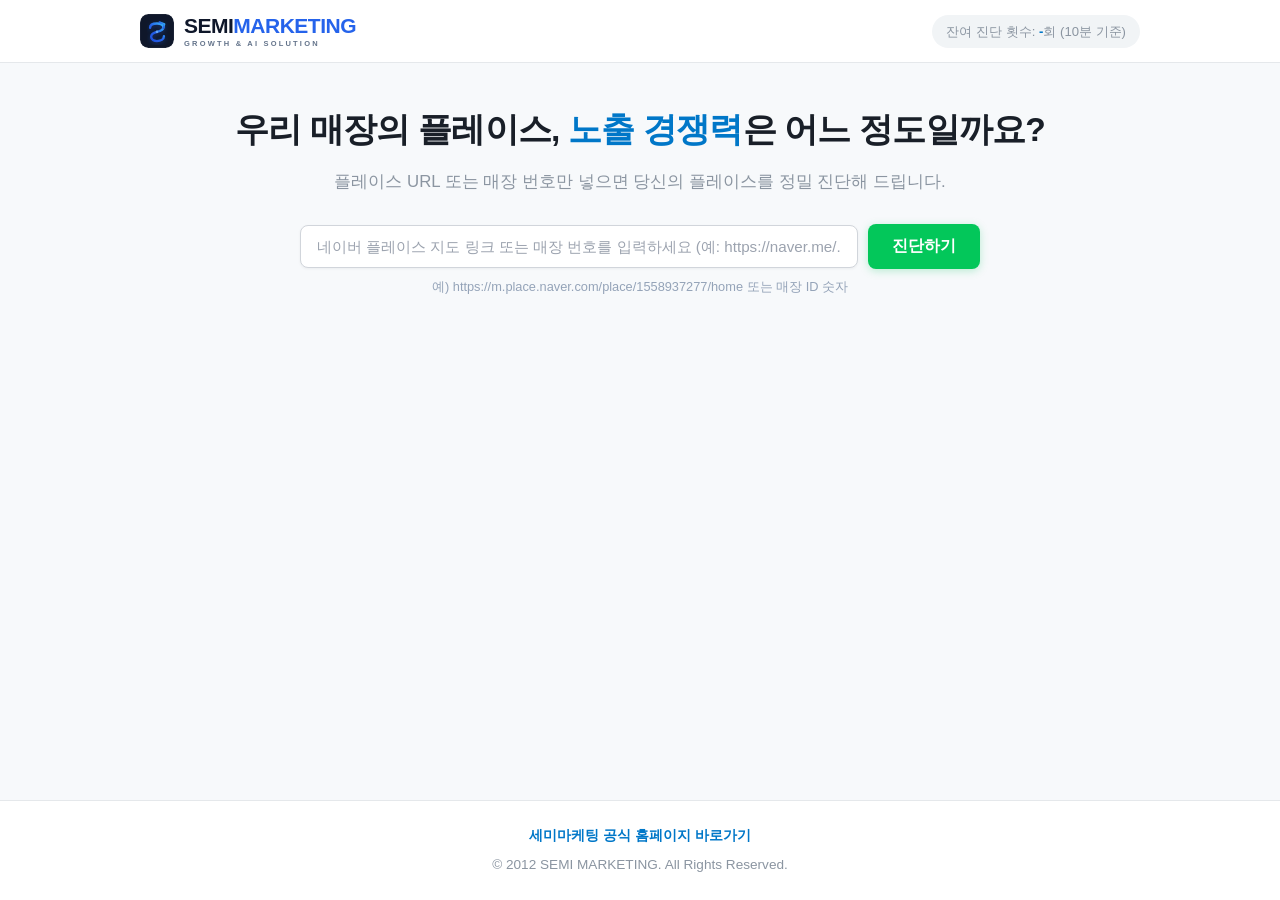
<file: web/index.html>
<!DOCTYPE html>
<html lang="ko">
<head>
  <meta charset="UTF-8">
  <meta name="viewport" content="width=device-width, initial-scale=1.0">
  <title>네이버 플레이스 30초 무료 정밀 진단 | 세미마케팅 (SEMI MARKETING)</title>
  <meta name="description" content="플레이스 링크만 넣으면 상위 노출 7대 핵심 지표, 지수 등급(일반~최적4), 개선 솔루션을 30초 만에 AI가 무료로 정밀 분석해 드립니다.">
  <meta name="keywords" content="네이버 플레이스 진단, 스마트플레이스 순위, 플레이스 지수, 플레이스 최적화, 세미마케팅, 플레이스 상위노출, 플레이스 SEO">
  <meta name="author" content="세미마케팅 (SEMI MARKETING)">
  <meta name="naver-site-verification" content="81b3215d7c33c5d6ae2dcd6ca7cab231c19b5859" />
  <meta name="google-site-verification" content="googlec3946c90af67648c" />
  <link rel="canonical" href="https://naver-place-diagnosis.pages.dev">

  <!-- Open Graph / 카카오톡·SNS 공유 카드 -->
  <meta property="og:type" content="website">
  <meta property="og:site_name" content="세미마케팅 (SEMI MARKETING)">
  <meta property="og:title" content="우리 매장 플레이스 노출 경쟁력은 몇 점? 30초 정밀 진단">
  <meta property="og:description" content="플레이스 링크만 넣으면 7대 핵심 노출 지표와 최적화 등급을 30초 만에 무료로 정밀 분석해 드립니다.">
  <meta property="og:url" content="https://naver-place-diagnosis.pages.dev">
  <meta property="og:image" content="https://naver-place-diagnosis.pages.dev/og-share-card.png">
  <meta property="og:image:width" content="1200">
  <meta property="og:image:height" content="630">

  <!-- Twitter Card -->
  <meta name="twitter:card" content="summary_large_image">
  <meta name="twitter:title" content="우리 매장 플레이스 노출 경쟁력은 몇 점? 30초 정밀 진단">
  <meta name="twitter:description" content="플레이스 링크만 넣으면 7대 핵심 노출 지표와 최적화 등급을 30초 만에 무료로 정밀 분석해 드립니다.">
  <meta name="twitter:image" content="https://naver-place-diagnosis.pages.dev/og-share-card.png">

  <!-- AEO / GEO 구조화 데이터 (JSON-LD: WebSite & FAQPage & ProfessionalService) -->
  <script type="application/ld+json">
  {
    "@context": "https://schema.org",
    "@graph": [
      {
        "@type": "WebSite",
        "@id": "https://naver-place-diagnosis.pages.dev/#website",
        "url": "https://naver-place-diagnosis.pages.dev",
        "name": "세미마케팅 플레이스 정밀 진단",
        "description": "네이버 스마트플레이스 30초 무료 정밀 진단 및 SEO 지수 분석 시스템",
        "publisher": {
          "@type": "Organization",
          "name": "세미마케팅 (SEMI MARKETING)",
          "url": "https://mkt.mainko.net"
        }
      },
      {
        "@type": "ProfessionalService",
        "@id": "https://naver-place-diagnosis-public.onrender.com/#service",
        "name": "세미마케팅 AI 마케팅 솔루션",
        "url": "https://mkt.mainko.net",
        "telephone": "0507-1415-7117",
        "priceRange": "무료 진단",
        "areaServed": "KR"
      },
      {
        "@type": "FAQPage",
        "mainEntity": [
          {
            "@type": "Question",
            "name": "네이버 플레이스 정밀 진단은 어떻게 진행되나요?",
            "acceptedAnswer": {
              "@type": "Answer",
              "text": "매장 지도 링크 또는 매장 번호를 입력하시면 7대 핵심 지표(기본정보, 메뉴설명, 영수증리뷰 수, 포토리뷰 비율, 블로그리뷰, 네이버예약/스마트콜 연동, 고객반응 태그)를 100점 만점 지수로 정밀 분석하여 등급을 산출합니다."
            }
          },
          {
            "@type": "Question",
            "name": "진단 결과는 무료인가요?",
            "acceptedAnswer": {
              "@type": "Answer",
              "text": "네, 세미마케팅에서 누구나 10분당 3회까지 무료로 즉시 진단 결과를 확인하실 수 있습니다."
            }
          }
        ]
      }
    ]
  }
  </script>

  <!-- Favicon -->
  <link rel="icon" type="image/svg+xml" href="logo_symbol.svg">
  <link rel="shortcut icon" href="logo_symbol.svg">

  <link rel="stylesheet" href="style.css">
</head>
<body>
  <div class="app-container">
    <!-- Header -->
    <header class="app-header">
      <div class="header-inner">
        <div class="logo-area">
          <a href="https://mkt.mainko.net" target="_blank" rel="noopener noreferrer" class="brand-logo-link" title="공식 홈페이지로 이동">
            <img src="logo_symbol.svg" alt="SEMI MARKETING" class="brand-logo-icon" width="34" height="34">
            <div class="brand-logo-text-group">
              <span class="brand-logo-main">SEMI<span class="brand-logo-blue">MARKETING</span></span>
              <span class="brand-logo-sub">GROWTH &amp; AI SOLUTION</span>
            </div>
          </a>
        </div>
        <div class="header-right-area">
          <div class="rate-limit-pill" id="rateLimitBadge">
            <span>잔여 진단 횟수: <strong id="remainingCount">-</strong>회 (10분 기준)</span>
          </div>
        </div>
      </div>
    </header>

    <!-- Main Hero / Input Section -->
    <main class="main-content">
      <section class="hero-section">
        <div class="hero-text">
          <h2>우리 매장의 플레이스, <strong>노출 경쟁력</strong>은 어느 정도일까요?</h2>
          <p>플레이스 URL 또는 매장 번호만 넣으면 당신의 플레이스를 정밀 진단해 드립니다.</p>
        </div>

                <div class="diagnosis-search-box">
          <form id="diagnosisForm" class="search-form-row" onsubmit="handleDiagnose(event)">
            <input 
              type="text" 
              id="placeUrlInput" 
              class="search-input-field"
              placeholder="네이버 플레이스 지도 링크 또는 매장 번호를 입력하세요 (예: https://naver.me/...)"
              autocomplete="off"
              required
            >
            <button type="submit" class="btn-diagnose-submit" id="submitBtn">진단하기</button>
          </form>
          <p class="search-helper-text">예) https://m.place.naver.com/place/1558937277/home 또는 매장 ID 숫자</p>
        </div>
      </section>

      <!-- Loading State -->
      <section class="loading-section" id="loadingSection" style="display: none;">
        <div class="loading-card">
          <div class="spinner-ring"></div>
          <h3 id="loadingTitle">플레이스 분석 중...</h3>
          <div class="progress-bar-container">
            <div class="progress-bar-fill" id="progressBarFill"></div>
          </div>
        </div>
      </section>

      <!-- Result Section -->
      <section class="result-section" id="resultSection" style="display: none;">
        <!-- Store Header Banner -->
                <!-- Place Index Gauge Card (레퍼런스 반원 게이지 완벽 구현) -->
                <!-- Place Index Gauge Card -->
        <div class="gauge-card section-card">
          <div class="gauge-header">
            <h2 class="gauge-store-title" id="gaugeStoreName">99숯불집 부평점</h2>
          </div>

          <div class="gauge-visual-container">
                        <svg class="gauge-svg" viewBox="0 0 460 260">
              <defs>
                                                                                <linearGradient id="gaugeGradient" x1="0%" y1="0%" x2="100%" y2="0%">
                  <!-- Muzli Palette: #ff1a40 / #b31240 / #ffc6d6 / #3bff1a / #29b312 -->
                  <!-- 일반 (레드/버건디) -> 준최 (소프트 로즈핑크) -> 최적 (비비드 네온그린/에메랄드) -->
                  <stop offset="0%" stop-color="#b31240" />
                  <stop offset="15%" stop-color="#ff1a40" />
                  <stop offset="35%" stop-color="#ff6b8b" />
                  <stop offset="50%" stop-color="#ffc6d6" />
                  <stop offset="68%" stop-color="#a3ff8f" />
                  <stop offset="85%" stop-color="#3bff1a" />
                  <stop offset="100%" stop-color="#29b312" />
                </linearGradient>
              </defs>

              <!-- Main Arc Track (R=160, 중심: 230, 220) -->
              <path d="M 70 220 A 160 160 0 0 1 390 220" fill="none" stroke="url(#gaugeGradient)" stroke-width="20" stroke-linecap="round" />

              <!-- Inner Ticks Guideline -->
              <path d="M 88 220 A 142 142 0 0 1 372 220" fill="none" stroke="#E2E8F0" stroke-width="2" stroke-dasharray="3 8" />

              <!-- Gauge Scale Labels (바깥쪽 R=195 배치로 게이지 바와 100% 분리 및 크기 확장) -->
              <!-- 각도: 180도(일반) ~ 0도(최적4) -->
              <text x="22" y="225" class="gauge-tick-label">일반</text>
              <text x="38" y="152" class="gauge-tick-label">준최1</text>
              <text x="82" y="92" class="gauge-tick-label">준최2</text>
              <text x="148" y="48" class="gauge-tick-label">준최3</text>
              <text x="230" y="32" class="gauge-tick-label center">준최4</text>
              <text x="312" y="48" class="gauge-tick-label">최적1</text>
              <text x="378" y="92" class="gauge-tick-label">최적2</text>
              <text x="422" y="152" class="gauge-tick-label">최적3</text>
              <text x="438" y="225" class="gauge-tick-label">최적4</text>

              <!-- Rotating Needle (원점: 230, 220, 기본 3시 방향 0도, -180도일 때 9시 일반) -->
              <g id="gaugeNeedleGroup" transform="rotate(-180, 230, 220)" style="transition: transform 1.2s cubic-bezier(0.34, 1.56, 0.64, 1);">
                <line x1="230" y1="220" x2="385" y2="220" stroke="#1E293B" stroke-width="4.5" stroke-linecap="round" />
                <circle cx="380" cy="220" r="3.5" fill="#1E293B" />
              </g>

              <!-- Center Needle Pivot -->
              <circle cx="230" cy="220" r="10" fill="#1E293B" />
              <circle cx="230" cy="220" r="4" fill="#FFFFFF" />
            </svg>
          </div>

          <!-- Gauge Bottom Centered Info (아래로 분리 배치하여 바늘/텍스트 겹침 100% 방지) -->
          <div class="gauge-score-display">
            <span class="gauge-grade-text" id="gaugeCenterGrade">최적2</span>
            <span class="gauge-score-text" id="gaugeCenterScore">플레이스 지수 73.0점</span>
          </div>
        </div>

        <!-- 7 Axis Score Grid -->
        <div class="section-card">
          <div class="card-header">
            <h3>플레이스 정밀 분석</h3>
          </div>
          <div class="axis-grid" id="axisGrid">
            <!-- Dynamic Axis Cards -->
          </div>
        </div>

        <!-- Customer Sentiment & Themes (각각 가로 전체 단독 배치) -->
        <!-- Sentiment Keywords -->
        <div class="section-card">
          <div class="card-header">
            <h3>방문자 주요 반응 키워드</h3>
          </div>
          <div class="sentiment-bar-list" id="sentimentList">
            <!-- Dynamic Sentiment Bars -->
          </div>
        </div>

        <!-- Themes -->
        <div class="section-card">
          <div class="card-header">
            <h3>주요 테마별 만족도</h3>
          </div>
          <div class="theme-bar-list" id="themeList">
            <!-- Dynamic Theme Bars -->
          </div>
        </div>

        <!-- Actionable Tips & Hidden Keywords (블러 잠금 및 상담 유도 카드) -->
        <div class="two-col-grid">
          <!-- Tips Card -->
          <div class="section-card blur-locked-card">
            <div class="card-header">
              <div class="badge-lock-header">
                <h3>노출 순위 개선 상세 리포트</h3>
                <span class="badge-exclusive">상담 전용</span>
              </div>
            </div>
            <div class="tips-list" id="tipsList">
              <!-- Dynamic Tips (Behind Blur) -->
            </div>
            <!-- Clean Centered Lock Overlay -->
            <div class="blur-cta-overlay" onclick="handleCtaClick()">
              <div class="lock-circle-icon"></div>
              <h4 class="lock-headline">상위 노출을 위한 상세 개선 사항</h4>
              <p class="lock-subtext">매장의 취약 지표를 보완할 수 있는 맞춤형 솔루션을 안내해 드립니다.</p>
              <button class="btn-lock-cta">무료 1:1 상담받고 확인하기</button>
            </div>
          </div>

          <!-- Hidden Keywords Card -->
          <div class="section-card blur-locked-card">
            <div class="card-header">
              <div class="badge-lock-header">
                <h3>보강 추천 검색 키워드 분석</h3>
                <span class="badge-exclusive">상담 전용</span>
              </div>
            </div>
            <p class="card-desc" id="prescriptionReason">해당 상권에서 고객들이 자주 검색하는 핵심 키워드를 리뷰와 매장 소개에 반영해 보세요.</p>
            <div class="keyword-tags" id="hiddenKeywordsList">
              <!-- Dynamic Keywords (Behind Blur) -->
            </div>
            <!-- Clean Centered Lock Overlay -->
            <div class="blur-cta-overlay" onclick="handleCtaClick()">
              <div class="lock-circle-icon"></div>
              <h4 class="lock-headline">상권 핵심 타겟 키워드 리스트</h4>
              <p class="lock-subtext">내 매장에 유입을 만들어낼 수 있는 실시간 검색 키워드를 제공합니다.</p>
              <button class="btn-lock-cta">무료 1:1 상담받고 확인하기</button>
            </div>
          </div>
        </div>

        <!-- CTA Card -->
        <div class="cta-card">
          <div class="cta-content">
            <h3>우리 매장 플레이스 노출을 더 높이고 싶으신가요?</h3>
            <p>매장 맞춤형 관리 방안과 상위 노출 전략을 무료로 안내해 드립니다.</p>
          </div>
          <button class="btn-cta" onclick="handleCtaClick()">
            <span>무료 1:1 맞춤 상담 신청하기</span>
          </button>
        </div>
      </section>
    </main>

    <!-- Footer -->
    <footer class="app-footer">
      <div class="footer-links">
        <a href="https://mkt.mainko.net" target="_blank" rel="noopener noreferrer" class="footer-link">세미마케팅 공식 홈페이지 바로가기</a>
      </div>
      <p>© 2012 SEMI MARKETING. All Rights Reserved.</p>
    </footer>
  </div>

  <!-- Custom Alert Modal -->
  <div class="modal-overlay" id="customModal" style="display: none;">
    <div class="modal-card">
      <h3 id="modalTitle">안내</h3>
      <p id="modalMessage">내용</p>
      <div class="modal-actions">
        <button class="btn-modal-close" onclick="closeCustomModal()">확인</button>
      </div>
    </div>
  </div>

  <script src="app.js"></script>
</body>
</html>
</file>
<file: web/style.css>
﻿/* ==========================================================================
   네이버 플레이스 30초 정밀 진단 전용 모던 스타일시트 (style.css)
   ========================================================================== */

:root {
  --primary-blue: #0077c8;
  --primary-hover: #0060a0;
  --accent-green: #03c75a;
  --accent-orange: #ff7a00;
  --bg-color: #f7f9fb;
  --card-bg: #ffffff;
  --text-main: #191f28;
  --text-muted: #8b95a1;
  --border-color: #e5e8eb;
  --shadow-sm: 0 2px 8px rgba(0, 0, 0, 0.04);
  --shadow-md: 0 8px 24px rgba(0, 0, 0, 0.08);
  --shadow-lg: 0 16px 36px rgba(0, 0, 0, 0.12);
  --radius-sm: 8px;
  --radius-md: 14px;
  --radius-lg: 20px;
}

* {
  margin: 0;
  padding: 0;
  box-sizing: border-box;
  font-family: -apple-system, BlinkMacSystemFont, "Pretendard Variable", Pretendard, "Apple SD Gothic Neo", "Malgun Gothic", sans-serif;
  -webkit-font-smoothing: antialiased;
}

html, body {
  width: 100%;
  max-width: 100vw;
  overflow-x: hidden;
  position: relative;
}

body {
  background-color: var(--bg-color);
  color: var(--text-main);
  line-height: 1.6;
  min-height: 100vh;
}

.app-container {
  display: flex;
  flex-direction: column;
  min-height: 100vh;
  width: 100%;
  max-width: 100%;
  overflow-x: hidden;
}

/* Header */
.app-header {
  background-color: #ffffff;
  border-bottom: 1px solid var(--border-color);
  position: sticky;
  top: 0;
  z-index: 100;
}

.header-inner {
  max-width: 1040px;
  margin: 0 auto;
  padding: 14px 20px;
  display: flex;
  justify-content: space-between;
  align-items: center;
}

.logo-area {
  display: flex;
  align-items: center;
  gap: 16px;
}

.brand-logo-link {
  display: inline-flex;
  flex-direction: row;
  align-items: center;
  gap: 10px;
  text-decoration: none;
  line-height: 1;
}

.brand-logo-icon {
  width: 34px;
  height: 34px;
  border-radius: 8px;
  flex-shrink: 0;
}

.brand-logo-text-group {
  display: flex;
  flex-direction: column;
  align-items: flex-start;
}

.brand-logo-main {
  font-size: 21px;
  font-weight: 900;
  color: #0F172A;
  letter-spacing: -0.5px;
  line-height: 1.1;
}

.brand-logo-blue {
  color: #2563EB;
}

.brand-logo-sub {
  font-size: 7.5px;
  font-weight: 800;
  letter-spacing: 2.2px;
  color: #64748B;
  margin-top: 3px;
  text-transform: uppercase;
}

.logo-text {
  display: flex;
  align-items: center;
  gap: 10px;
}

.logo-text h1 {
  font-size: 1.2rem;
  font-weight: 800;
  color: var(--text-main);
  letter-spacing: -0.5px;
}

.badge-free {
  font-size: 0.75rem;
  background-color: #ebf5ff;
  color: var(--primary-blue);
  font-weight: 700;
  padding: 3px 8px;
  border-radius: 20px;
}

.header-right-area {
  display: flex;
  align-items: center;
  gap: 12px;
}

.rate-limit-pill {
  font-size: 0.82rem;
  color: var(--text-muted);
  background-color: #f1f4f6;
  padding: 6px 14px;
  border-radius: 20px;
}

.rate-limit-pill strong {
  color: var(--primary-blue);
}

.nav-home-btn {
  font-size: 0.85rem;
  font-weight: 700;
  color: var(--text-main);
  text-decoration: none;
  padding: 6px 14px;
  border-radius: 20px;
  border: 1px solid var(--border-color);
  transition: all 0.2s;
}

.nav-home-btn:hover {
  background-color: #f8fafc;
  border-color: #cbd5e1;
  color: var(--primary-blue);
}

/* Main Hero */
.main-content {
  flex: 1;
  max-width: 1040px;
  width: 100%;
  margin: 0 auto;
  padding: 40px 20px;
}

.hero-section {
  text-align: center;
  margin-bottom: 40px;
}

.hero-text h2 {
  font-size: 2.1rem;
  font-weight: 800;
  letter-spacing: -0.8px;
  margin-bottom: 12px;
}

.hero-text h2 strong {
  color: var(--primary-blue);
}

.hero-text p {
  font-size: 1.05rem;
  color: var(--text-muted);
  max-width: 800px;
  margin: 0 auto 28px;
}

/* ==========================================================================
   Clean Standalone Search Input & Button (레퍼런스 분리 스타일 완벽 적용)
   ========================================================================== */
.diagnosis-search-box {
  max-width: 680px;
  margin: 0 auto;
}

.search-form-row {
  display: flex;
  align-items: center;
  gap: 10px;
}

.search-input-field {
  flex: 1;
  background-color: #ffffff;
  border: 1.5px solid #d1d5db;
  border-radius: var(--radius-sm);
  padding: 12px 16px;
  font-size: 0.95rem;
  color: var(--text-main);
  outline: none;
  box-shadow: 0 1px 3px rgba(0, 0, 0, 0.05);
  transition: border-color 0.2s, box-shadow 0.2s;
}

.search-input-field:focus {
  border-color: #03c75a;
  box-shadow: 0 0 0 3px rgba(3, 199, 90, 0.15);
}

.search-input-field::placeholder {
  color: #9ca3af;
}

.btn-diagnose-submit {
  background-color: #03c75a;
  color: #ffffff;
  border: none;
  padding: 12px 24px;
  font-size: 1rem;
  font-weight: 800;
  border-radius: var(--radius-sm);
  cursor: pointer;
  white-space: nowrap;
  box-shadow: 0 2px 8px rgba(3, 199, 90, 0.25);
  transition: background-color 0.15s, transform 0.1s;
}

.btn-diagnose-submit:hover {
  background-color: #02b150;
  transform: translateY(-1px);
}

.btn-diagnose-submit:active {
  transform: translateY(0);
}

.btn-diagnose-submit:disabled {
  background-color: #94a3b8;
  cursor: not-allowed;
  transform: none;
  box-shadow: none;
}

.search-helper-text {
  font-size: 0.8rem;
  color: #94a3b8;
  margin-top: 8px;
  text-align: center;
}

/* Loading Section */
.loading-section {
  max-width: 600px;
  margin: 40px auto;
  text-align: center;
}

.loading-card {
  background-color: var(--card-bg);
  border-radius: var(--radius-lg);
  padding: 40px 24px;
  box-shadow: var(--shadow-sm);
  border: 1px solid var(--border-color);
}

.spinner-ring {
  width: 48px;
  height: 48px;
  border: 4px solid #e2e8f0;
  border-top-color: var(--primary-blue);
  border-radius: 50%;
  animation: spin 0.8s linear infinite;
  margin: 0 auto 20px;
}

@keyframes spin {
  to { transform: rotate(360deg); }
}

.loading-card h3 {
  font-size: 1.25rem;
  font-weight: 700;
  margin-bottom: 24px;
}

.progress-bar-container {
  height: 8px;
  background-color: #edf2f7;
  border-radius: 4px;
  overflow: hidden;
}

.progress-bar-fill {
  height: 100%;
  width: 0%;
  background: linear-gradient(90deg, var(--primary-blue), #00b4d8);
  border-radius: 4px;
  transition: width 0.3s ease;
}

/* Result Section */
.result-section {
  display: flex;
  flex-direction: column;
  gap: 24px;
}

/* Store Banner */
.store-banner-card {
  background: linear-gradient(135deg, #ffffff, #f9fbff);
  border-radius: var(--radius-lg);
  padding: 28px;
  border: 1px solid var(--border-color);
  box-shadow: var(--shadow-sm);
  display: flex;
  justify-content: space-between;
  align-items: center;
  gap: 20px;
}

.store-tags {
  display: flex;
  gap: 8px;
  margin-bottom: 8px;
}

.tag-category {
  font-size: 0.75rem;
  background-color: #ebf5ff;
  color: var(--primary-blue);
  font-weight: 700;
  padding: 3px 8px;
  border-radius: 4px;
}

.tag-id {
  font-size: 0.75rem;
  background-color: #f1f4f6;
  color: var(--text-muted);
  padding: 3px 8px;
  border-radius: 4px;
}

.store-title {
  font-size: 1.8rem;
  font-weight: 800;
  margin-bottom: 6px;
}

.store-address {
  font-size: 0.95rem;
  color: var(--text-muted);
}

.store-banner-score {
  text-align: center;
}

.score-ring-box {
  display: flex;
  align-items: baseline;
  justify-content: center;
  gap: 4px;
  margin-bottom: 6px;
}

.score-number {
  font-size: 3rem;
  font-weight: 900;
  color: var(--primary-blue);
  line-height: 1;
}

.score-max {
  font-size: 1rem;
  color: var(--text-muted);
  font-weight: 600;
}

.score-grade-badge {
  display: inline-block;
  padding: 4px 12px;
  font-size: 0.85rem;
  font-weight: 800;
  border-radius: 20px;
  background-color: #e6fcf5;
  color: #0ca678;
}

.score-grade-badge.semi {
  background-color: #fff9db;
  color: #f59f00;
}

.score-grade-badge.normal {
  background-color: #ffe3e3;
  color: #fa5252;
}

/* Generic Section Card */
.section-card {
  background-color: var(--card-bg);
  border-radius: var(--radius-lg);
  padding: 24px;
  border: 1px solid var(--border-color);
  box-shadow: var(--shadow-sm);
}

.card-header {
  margin-bottom: 18px;
}

.card-header h3 {
  font-size: 1.15rem;
  font-weight: 700;
}

.card-subtitle {
  font-size: 0.85rem;
  color: var(--text-muted);
  margin-top: 4px;
  display: block;
}

.card-desc {
  font-size: 0.9rem;
  color: var(--text-muted);
  margin-bottom: 16px;
}

/* 7 Axis Grid (개선: 여유 있는 그리드와 강제 줄바꿈 방지) */
.axis-grid {
  display: grid;
  grid-template-columns: repeat(auto-fit, minmax(300px, 1fr));
  gap: 16px;
}

.axis-item {
  background-color: #f8fafc;
  border-radius: var(--radius-sm);
  padding: 16px 18px;
  border: 1px solid #edf2f7;
  display: flex;
  flex-direction: column;
  justify-content: center;
}

.axis-item-header {
  display: flex;
  justify-content: space-between;
  align-items: center;
  margin-bottom: 10px;
  font-size: 0.95rem;
  font-weight: 600;
}

.axis-item-header span:first-child {
  white-space: nowrap;
  overflow: hidden;
  text-overflow: ellipsis;
  padding-right: 12px;
}

.axis-item-score {
  font-weight: 800;
  color: var(--primary-blue);
  white-space: nowrap;
  flex-shrink: 0;
}

.axis-progress-track {
  height: 6px;
  background-color: #e2e8f0;
  border-radius: 3px;
  overflow: hidden;
}

.axis-progress-bar {
  height: 100%;
  background-color: var(--primary-blue);
  border-radius: 3px;
}

/* Two Col Grid */
.two-col-grid {
  display: grid;
  grid-template-columns: 1fr 1fr;
  gap: 24px;
}

@media (max-width: 768px) {
  .two-col-grid {
    grid-template-columns: 1fr;
  }
  .store-banner-card {
    flex-direction: column;
    text-align: center;
  }
  .store-tags {
    justify-content: center;
  }
}

/* Tips List */
.tips-list {
  display: flex;
  flex-direction: column;
  gap: 10px;
}

.tip-item {
  background-color: #fff9db;
  color: #855b00;
  padding: 12px 14px;
  border-radius: var(--radius-sm);
  font-size: 0.9rem;
  font-weight: 600;
}

/* Hidden Keywords */
.keyword-tags {
  display: flex;
  flex-wrap: wrap;
  gap: 8px;
}

.kw-tag {
  background-color: #ebf5ff;
  color: var(--primary-blue);
  font-size: 0.9rem;
  font-weight: 700;
  padding: 8px 14px;
  border-radius: 20px;
  border: 1px solid #d0ebff;
}

/* Sentiment & Theme Bars */
.sentiment-bar-list, .theme-bar-list {
  display: flex;
  flex-direction: column;
  gap: 10px;
}

.stat-bar-item {
  display: flex;
  align-items: center;
  justify-content: space-between;
  gap: 12px;
  font-size: 0.9rem;
}

.stat-bar-label {
  min-width: 150px;
  max-width: 220px;
  font-weight: 600;
  white-space: nowrap;
  overflow: hidden;
  text-overflow: ellipsis;
  flex-shrink: 0;
}

.stat-bar-track {
  flex: 1;
  height: 8px;
  background-color: #edf2f7;
  border-radius: 4px;
  overflow: hidden;
}

.stat-bar-fill {
  height: 100%;
  background-color: var(--accent-green);
  border-radius: 4px;
}

.stat-bar-value {
  width: 40px;
  text-align: right;
  font-weight: 700;
  color: var(--text-muted);
}

/* CTA Card */
.cta-card {
  background: linear-gradient(135deg, #102a43, #243b53);
  color: #ffffff;
  border-radius: var(--radius-lg);
  padding: 32px;
  display: flex;
  justify-content: space-between;
  align-items: center;
  gap: 20px;
  box-shadow: var(--shadow-md);
}

.cta-content h3 {
  font-size: 1.3rem;
  font-weight: 800;
  margin-bottom: 6px;
}

.cta-content p {
  font-size: 0.95rem;
  color: #bcccdc;
}

.btn-cta {
  background-color: var(--accent-green);
  color: #ffffff;
  border: none;
  padding: 14px 24px;
  font-size: 1rem;
  font-weight: 700;
  border-radius: var(--radius-sm);
  cursor: pointer;
  box-shadow: 0 4px 14px rgba(3, 199, 90, 0.4);
  transition: transform 0.15s, background-color 0.2s;
  white-space: nowrap;
}

.btn-cta:hover {
  background-color: #02b150;
  transform: translateY(-1px);
}

/* Footer */
.app-footer {
  text-align: center;
  padding: 24px;
  border-top: 1px solid var(--border-color);
  font-size: 0.85rem;
  color: var(--text-muted);
  background-color: #ffffff;
}

.footer-links {
  margin-bottom: 8px;
}

.footer-link {
  color: var(--primary-blue);
  text-decoration: none;
  font-weight: 700;
}

.footer-link:hover {
  text-decoration: underline;
}

/* Custom Modal */
.modal-overlay {
  position: fixed;
  inset: 0;
  background-color: rgba(0, 0, 0, 0.4);
  backdrop-filter: blur(4px);
  display: flex;
  align-items: center;
  justify-content: center;
  z-index: 1000;
}

.modal-card {
  background-color: #ffffff;
  border-radius: var(--radius-lg);
  padding: 28px;
  max-width: 400px;
  width: 90%;
  text-align: center;
  box-shadow: var(--shadow-lg);
  animation: modalPop 0.2s ease-out;
}

@keyframes modalPop {
  from { transform: scale(0.95); opacity: 0; }
  to { transform: scale(1); opacity: 1; }
}

.modal-card h3 {
  font-size: 1.25rem;
  font-weight: 800;
  margin-bottom: 8px;
}

.modal-card p {
  font-size: 0.95rem;
  color: var(--text-muted);
  margin-bottom: 20px;
  white-space: pre-line;
}

.btn-modal-close {
  background-color: var(--primary-blue);
  color: #ffffff;
  border: none;
  padding: 10px 24px;
  font-size: 0.95rem;
  font-weight: 700;
  border-radius: var(--radius-sm);
  cursor: pointer;
  width: 100%;
}
/* ==========================================================================
   Clean Lock Card & Overlay (회원전용 스타일 참고, 회원가입 없이 상담 유도)
   ========================================================================== */
.blur-locked-card {
  position: relative;
  overflow: hidden;
  min-height: 280px;
}

.badge-lock-header {
  display: flex;
  align-items: center;
  gap: 8px;
}

.badge-exclusive {
  font-size: 0.72rem;
  background-color: #03c75a;
  color: #ffffff;
  font-weight: 700;
  padding: 2px 8px;
  border-radius: 12px;
}

.blur-locked-card .tips-list,
.blur-locked-card .keyword-tags,
.blur-locked-card .card-desc {
  filter: blur(8px);
  user-select: none;
  pointer-events: none;
  opacity: 0.35;
  transition: filter 0.3s;
}

.blur-cta-overlay {
  position: absolute;
  inset: 0;
  background: rgba(255, 255, 255, 0.75);
  backdrop-filter: blur(4px);
  display: flex;
  flex-direction: column;
  align-items: center;
  justify-content: center;
  text-align: center;
  padding: 24px;
  z-index: 10;
  cursor: pointer;
  transition: background 0.2s;
}

.blur-cta-overlay:hover {
  background: rgba(255, 255, 255, 0.65);
}

/* CSS Only Minimal Lock Icon */
.lock-circle-icon {
  width: 44px;
  height: 44px;
  background-color: #e6fcf5;
  border-radius: 50%;
  position: relative;
  margin-bottom: 14px;
  display: flex;
  align-items: center;
  justify-content: center;
}

.lock-circle-icon::before {
  content: "";
  width: 14px;
  height: 12px;
  border: 2.5px solid #03c75a;
  border-radius: 3px;
  position: absolute;
  bottom: 11px;
}

.lock-circle-icon::after {
  content: "";
  width: 8px;
  height: 8px;
  border: 2px solid #03c75a;
  border-bottom: none;
  border-radius: 6px 6px 0 0;
  position: absolute;
  top: 10px;
}

.lock-headline {
  font-size: 1.1rem;
  font-weight: 800;
  color: #191f28;
  margin-bottom: 6px;
  letter-spacing: -0.3px;
}

.lock-subtext {
  font-size: 0.85rem;
  color: #64748b;
  max-width: 260px;
  line-height: 1.45;
  margin-bottom: 16px;
}

.btn-lock-cta {
  background-color: #334155;
  color: #ffffff;
  border: none;
  padding: 11px 22px;
  font-size: 0.9rem;
  font-weight: 700;
  border-radius: var(--radius-sm);
  cursor: pointer;
  box-shadow: 0 4px 12px rgba(51, 65, 85, 0.25);
  transition: transform 0.15s, background-color 0.2s;
}

.btn-lock-cta:hover {
  background-color: #1e293b;
  transform: translateY(-1px);
}
/* ==========================================================================
   Place Index Speedometer Gauge (텍스트 겹침 완벽 방지 레이아웃)
   ========================================================================== */
.gauge-card {
  padding: 32px 28px 28px;
  text-align: center;
  background: #ffffff;
  border-radius: var(--radius-lg);
  box-shadow: var(--shadow-sm);
  border: 1px solid var(--border-color);
}

.gauge-header {
  margin-bottom: 24px;
}

.gauge-store-title {
  font-size: 1.6rem;
  font-weight: 800;
  color: #0f172a;
  letter-spacing: -0.5px;
  text-align: left;
}

.gauge-visual-container {
  position: relative;
  max-width: 440px;
  margin: 0 auto 12px;
}

.gauge-svg {
  width: 100%;
  height: auto;
  overflow: visible;
}

.gauge-tick-label {
  font-size: 13.5px;
  font-weight: 800;
  fill: #475569;
  text-anchor: middle;
  font-family: inherit;
  letter-spacing: -0.3px;
}

.gauge-score-display {
  display: flex;
  flex-direction: column;
  align-items: center;
  margin-top: 6px;
}

.gauge-grade-text {
  font-size: 2.3rem;
  font-weight: 900;
  color: #ea580c;
  line-height: 1.1;
  letter-spacing: -0.5px;
}

.gauge-score-text {
  font-size: 1rem;
  font-weight: 700;
  color: #64748b;
  margin-top: 4px;
}

/* ==========================================================================
   Mobile Responsive Styles (스마트폰 & 모바일 화면 완벽 대응)
   ========================================================================== */
@media (max-width: 768px) {
  /* Header */
  .header-inner {
    padding: 10px 14px;
    flex-wrap: wrap;
    gap: 8px;
  }
  
  .logo-area {
    gap: 10px;
  }
  
  .brand-logo-main {
    font-size: 18px;
  }
  
  .brand-logo-sub {
    font-size: 6.5px;
    letter-spacing: 1.6px;
  }
  
  .logo-text h1 {
    font-size: 0.95rem;
    white-space: nowrap;
  }
  
  .rate-limit-pill {
    font-size: 0.75rem;
    padding: 4px 10px;
  }

  /* Main Content */
  .main-content {
    padding: 20px 12px;
  }

  /* Hero Section */
  .hero-text h2 {
    font-size: 1.4rem;
    line-height: 1.35;
    word-break: keep-all;
  }
  
  .hero-text p {
    font-size: 0.88rem;
    line-height: 1.45;
    word-break: keep-all;
    margin-bottom: 20px;
  }

    /* Search Input Box Mobile (화면 너비 100% 핏 & 버튼 잘림 0% 방어) */
  .diagnosis-search-box {
    width: 100%;
    max-width: 100%;
    padding: 0;
    box-sizing: border-box;
  }

  .search-form-row {
    display: flex;
    flex-direction: row;
    align-items: center;
    width: 100%;
    max-width: 100%;
    gap: 8px;
    box-sizing: border-box;
  }

  .search-input-field {
    flex: 1;
    min-width: 0; /* flex 자식 요소의 오버플로우 방지 핵심 */
    width: 100%;
    padding: 10px 12px;
    font-size: 0.88rem;
    box-sizing: border-box;
  }

  .btn-diagnose-submit {
    flex-shrink: 0; /* 버튼 압축/잘림 방지 */
    padding: 10px 16px;
    font-size: 0.9rem;
    font-weight: 800;
    white-space: nowrap;
    box-sizing: border-box;
  }

  .search-helper-text {
    font-size: 0.76rem;
    word-break: break-all;
    padding: 0 4px;
  }

  /* Gauge Card */
  .gauge-card {
    padding: 20px 14px;
  }

  .gauge-store-title {
    font-size: 1.25rem;
    text-align: center;
    word-break: break-word;
  }

  .gauge-visual-container {
    max-width: 100%;
  }

  .gauge-tick-label {
    font-size: 12px;
  }

  .gauge-grade-text {
    font-size: 1.9rem;
  }

  /* 7 Axis Cards */
  .axis-grid {
    grid-template-columns: 1fr;
    gap: 10px;
  }

  .axis-item {
    padding: 12px 14px;
  }

  .axis-item-header {
    font-size: 0.88rem;
  }

  /* Sentiment & Theme Bars */
  .stat-bar-item {
    gap: 8px;
    font-size: 0.82rem;
  }

  .stat-bar-label {
    min-width: 110px;
    max-width: 130px;
    font-size: 0.82rem;
  }

  /* Actionable Tips & Lock Cards */
  .two-col-grid {
    grid-template-columns: 1fr;
  }

  .lock-headline {
    font-size: 0.95rem;
    word-break: keep-all;
  }

  .lock-subtext {
    font-size: 0.78rem;
    word-break: keep-all;
  }

  .btn-lock-cta {
    padding: 10px 16px;
    font-size: 0.82rem;
    width: 100%;
  }

  /* CTA Card */
  .cta-card {
    flex-direction: column;
    padding: 22px 16px;
    text-align: center;
    gap: 16px;
  }

  .cta-content h3 {
    font-size: 1.1rem;
    word-break: keep-all;
  }

  .cta-content p {
    font-size: 0.85rem;
    word-break: keep-all;
  }

  .btn-cta {
    width: 100%;
    padding: 12px 18px;
    font-size: 0.9rem;
  }
}
</file>
